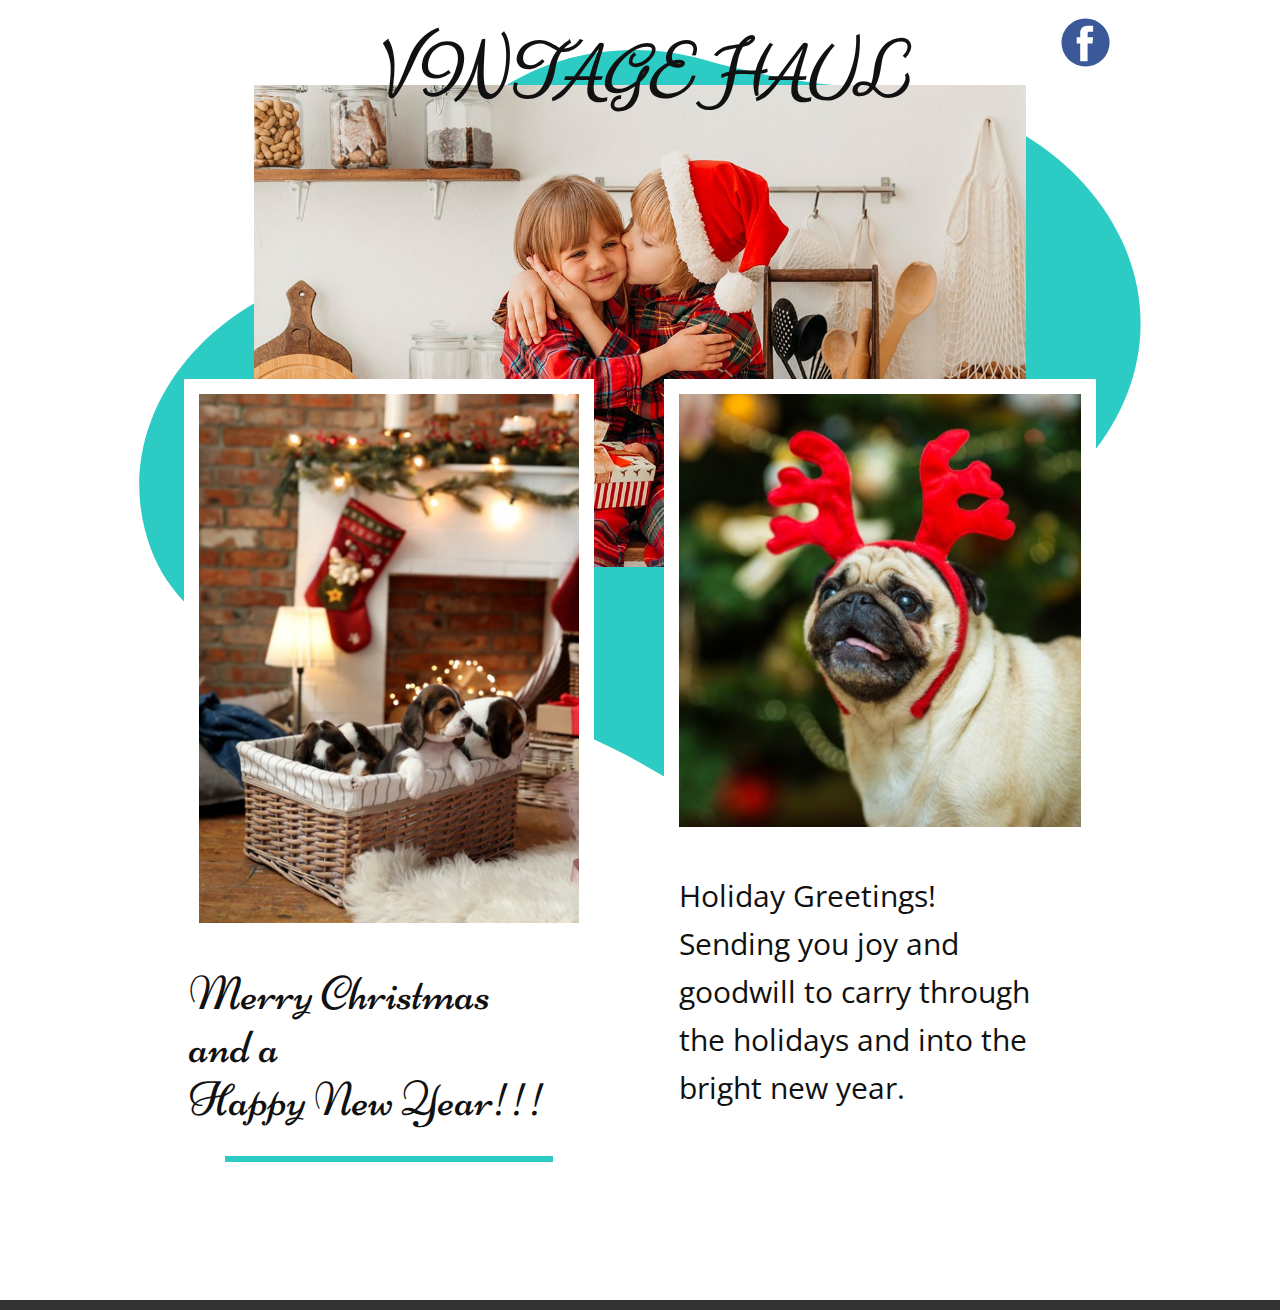
<file: index.html>
<!DOCTYPE html>
<html style="font-size: 16px;" lang="en"><head>
    <meta name="viewport" content="width=device-width, initial-scale=1.0">
    <meta charset="utf-8">
    <meta name="keywords" content="Merry Christmas&nbsp;and a&nbsp;Happy New Year!!!">
    <meta name="description" content="">
    <title>Home</title>
    <link rel="stylesheet" href="nicepage.css" media="screen">
<link rel="stylesheet" href="Home.css" media="screen">
    <script class="u-script" type="text/javascript" src="jquery.js" defer=""></script>
    <script class="u-script" type="text/javascript" src="nicepage.js" defer=""></script>
    <meta name="generator" content="Nicepage 5.0.7, nicepage.com">
    <link id="u-theme-google-font" rel="stylesheet" href="https://fonts.googleapis.com/css?family=Roboto:100,100i,300,300i,400,400i,500,500i,700,700i,900,900i|Open+Sans:300,300i,400,400i,500,500i,600,600i,700,700i,800,800i">
    <link id="u-page-google-font" rel="stylesheet" href="https://fonts.googleapis.com/css?family=Niconne:400|Clicker+Script:400">
    
    
    <script type="application/ld+json">{
		"@context": "http://schema.org",
		"@type": "Organization",
		"name": ""
}</script>
    <meta name="theme-color" content="#478ac9">
    <meta property="og:title" content="Home">
    <meta property="og:type" content="website">
  </head>
  <body data-home-page="Home.html" data-home-page-title="Home" class="u-body u-xl-mode" data-lang="en">
    <section class="u-align-center u-clearfix u-section-1" id="carousel_b403">
      <div class="u-clearfix u-sheet u-sheet-1">
        <div class="u-expanded-width-md u-expanded-width-sm u-expanded-width-xs u-shape u-shape-svg u-text-palette-4-base u-shape-1">
          <svg class="u-svg-link" preserveAspectRatio="none" viewBox="0 0 160 150" style=""><use xmlns:xlink="http://www.w3.org/1999/xlink" xlink:href="#svg-0197"></use></svg>
          <svg xmlns="http://www.w3.org/2000/svg" xmlns:xlink="http://www.w3.org/1999/xlink" version="1.1" xml:space="preserve" class="u-svg-content" viewBox="0 0 160 150" x="0px" y="0px" id="svg-0197"><path d="M43.2,126.9c14.2,1.3,27.6,7,39.1,15.6c8.3,6.1,19.4,10.3,32.7,5.3c11.7-4.4,18.6-17.4,21-30.2c2.6-13.3,8.1-25.9,15.7-37.1
	c8.3-12.1,10.8-27.9,5.3-42.7C150.5,20.3,134.6,9,117,7.6C107.9,6.9,98.8,5,90.1,1.9C83-0.6,75-0.7,67.4,2.1
	c-9.9,3.7-17,11.6-20.1,21c-3.3,10.1-10.9,18-20.6,22.2c-0.1,0-0.1,0.1-0.2,0.1c-20.3,8.9-31,32-24.6,53.2
	C6.9,115.6,25.2,125.2,43.2,126.9z"></path></svg>
        </div>
        <img class="u-expanded-width-md u-expanded-width-sm u-expanded-width-xs u-image u-image-1" src="images/fgh-min.jpg">
        <div class="u-clearfix u-expanded-width-sm u-layout-wrap u-layout-wrap-1">
          <div class="u-gutter-0 u-layout">
            <div class="u-layout-row">
              <div class="u-container-style u-layout-cell u-left-cell u-size-27-lg u-size-27-xl u-size-30-md u-size-30-sm u-size-30-xs u-layout-cell-1">
                <div class="u-container-layout u-container-layout-1">
                  <img class="u-border-15 u-border-white u-expanded-width-lg u-expanded-width-md u-expanded-width-sm u-expanded-width-xl u-image u-image-2" src="images/puppies-basket_144627-45609.jpg">
                  <h1 class="u-custom-font u-text u-text-1">Merry Christmas&nbsp;<br>and a&nbsp;<br>Happy New Year!!!
                  </h1>
                  <div class="u-border-6 u-border-palette-4-base u-line u-line-horizontal u-line-1"></div>
                </div>
              </div>
              <div class="u-container-style u-layout-cell u-right-cell u-size-30-md u-size-30-sm u-size-30-xs u-size-33-lg u-size-33-xl u-layout-cell-2">
                <div class="u-container-layout u-valign-bottom-xs u-container-layout-2">
                  <img class="u-border-15 u-border-white u-expanded-width-lg u-expanded-width-md u-expanded-width-xl u-image u-image-3" src="images/pug-with-red-deer-antlers-happy-dog-christmas-pug-dog-christmas-mood-dog-apartment_231208-7796.jpg">
                  <p class="u-text u-text-2"> Holiday Greetings!&nbsp;<br>Sending you joy and goodwill to carry through the holidays and into the bright new year.<br>
                  </p>
                </div>
              </div>
            </div>
          </div>
        </div>
        <div class="u-social-icons u-spacing-10 u-social-icons-1">
          <a class="u-social-url" title="facebook" target="_blank" href="https://www.facebook.com/KaileyJewels"><span class="u-icon u-social-facebook u-social-icon u-icon-1"><svg class="u-svg-link" preserveAspectRatio="xMidYMin slice" viewBox="0 0 112 112" style=""><use xmlns:xlink="http://www.w3.org/1999/xlink" xlink:href="#svg-e63c"></use></svg><svg class="u-svg-content" viewBox="0 0 112 112" x="0" y="0" id="svg-e63c"><circle fill="currentColor" cx="56.1" cy="56.1" r="55"></circle><path fill="#FFFFFF" d="M73.5,31.6h-9.1c-1.4,0-3.6,0.8-3.6,3.9v8.5h12.6L72,58.3H60.8v40.8H43.9V58.3h-8V43.9h8v-9.2
c0-6.7,3.1-17,17-17h12.5v13.9H73.5z"></path></svg></span>
          </a>
        </div>
        <p class="u-custom-font u-text u-text-3">VINTAGE HAUL</p>
      </div>
    </section>
    
    
    <footer class="u-align-center u-clearfix u-footer u-grey-80 u-footer" id="sec-d04c"><div class="u-clearfix u-sheet u-sheet-1"></div></footer>

  
</body></html>
</file>
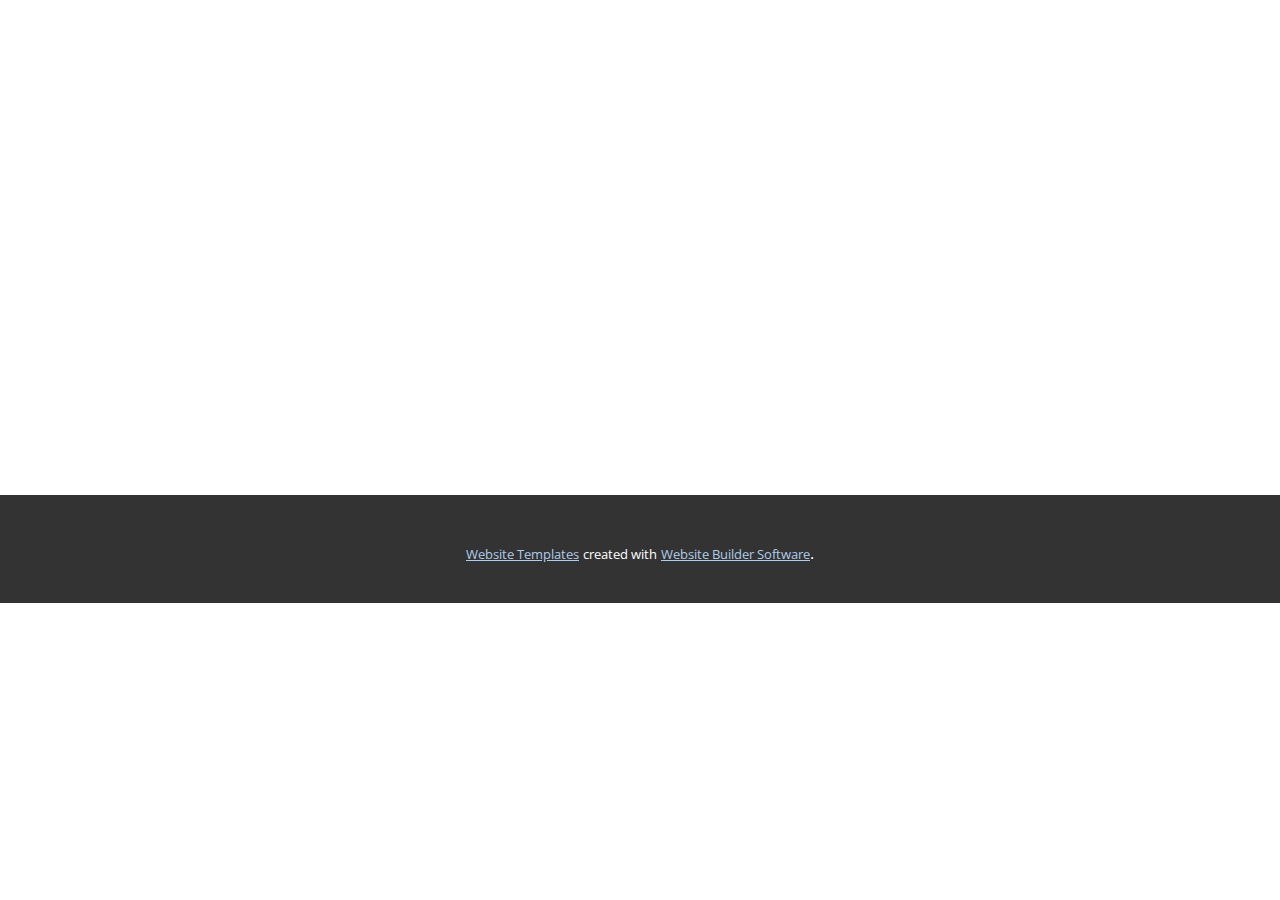
<file: Contact.html>
<!DOCTYPE html>
<html style="font-size: 16px;" lang="en"><head>
    <meta name="viewport" content="width=device-width, initial-scale=1.0">
    <meta charset="utf-8">
    <meta name="keywords" content="">
    <meta name="description" content="">
    <title>Contact</title>
    <link rel="stylesheet" href="nicepage.css" media="screen">
<link rel="stylesheet" href="Contact.css" media="screen">
    <script class="u-script" type="text/javascript" src="jquery.js" defer=""></script>
    <script class="u-script" type="text/javascript" src="nicepage.js" defer=""></script>
    <meta name="generator" content="Nicepage 5.0.7, nicepage.com">
    <link id="u-theme-google-font" rel="stylesheet" href="https://fonts.googleapis.com/css?family=Roboto:100,100i,300,300i,400,400i,500,500i,700,700i,900,900i|Open+Sans:300,300i,400,400i,500,500i,600,600i,700,700i,800,800i">
    
    
    <script type="application/ld+json">{
		"@context": "http://schema.org",
		"@type": "Organization",
		"name": ""
}</script>
    <meta name="theme-color" content="#478ac9">
    <meta property="og:title" content="Contact">
    <meta property="og:type" content="website">
  </head>
  <body class="u-body u-xl-mode" data-lang="en"><header class="u-clearfix u-header u-header" id="sec-162c"><div class="u-clearfix u-sheet u-sheet-1"></div></header>
    <section class="u-clearfix u-section-1" id="sec-74f7">
      <div class="u-clearfix u-sheet u-sheet-1"></div>
    </section>
    
    
    <footer class="u-align-center u-clearfix u-footer u-grey-80 u-footer" id="sec-d04c"><div class="u-clearfix u-sheet u-sheet-1"></div></footer>
    <section class="u-backlink u-clearfix u-grey-80">
      <a class="u-link" href="https://nicepage.com/website-templates" target="_blank">
        <span>Website Templates</span>
      </a>
      <p class="u-text">
        <span>created with</span>
      </p>
      <a class="u-link" href="" target="_blank">
        <span>Website Builder Software</span>
      </a>. 
    </section>
  
</body></html>
</file>
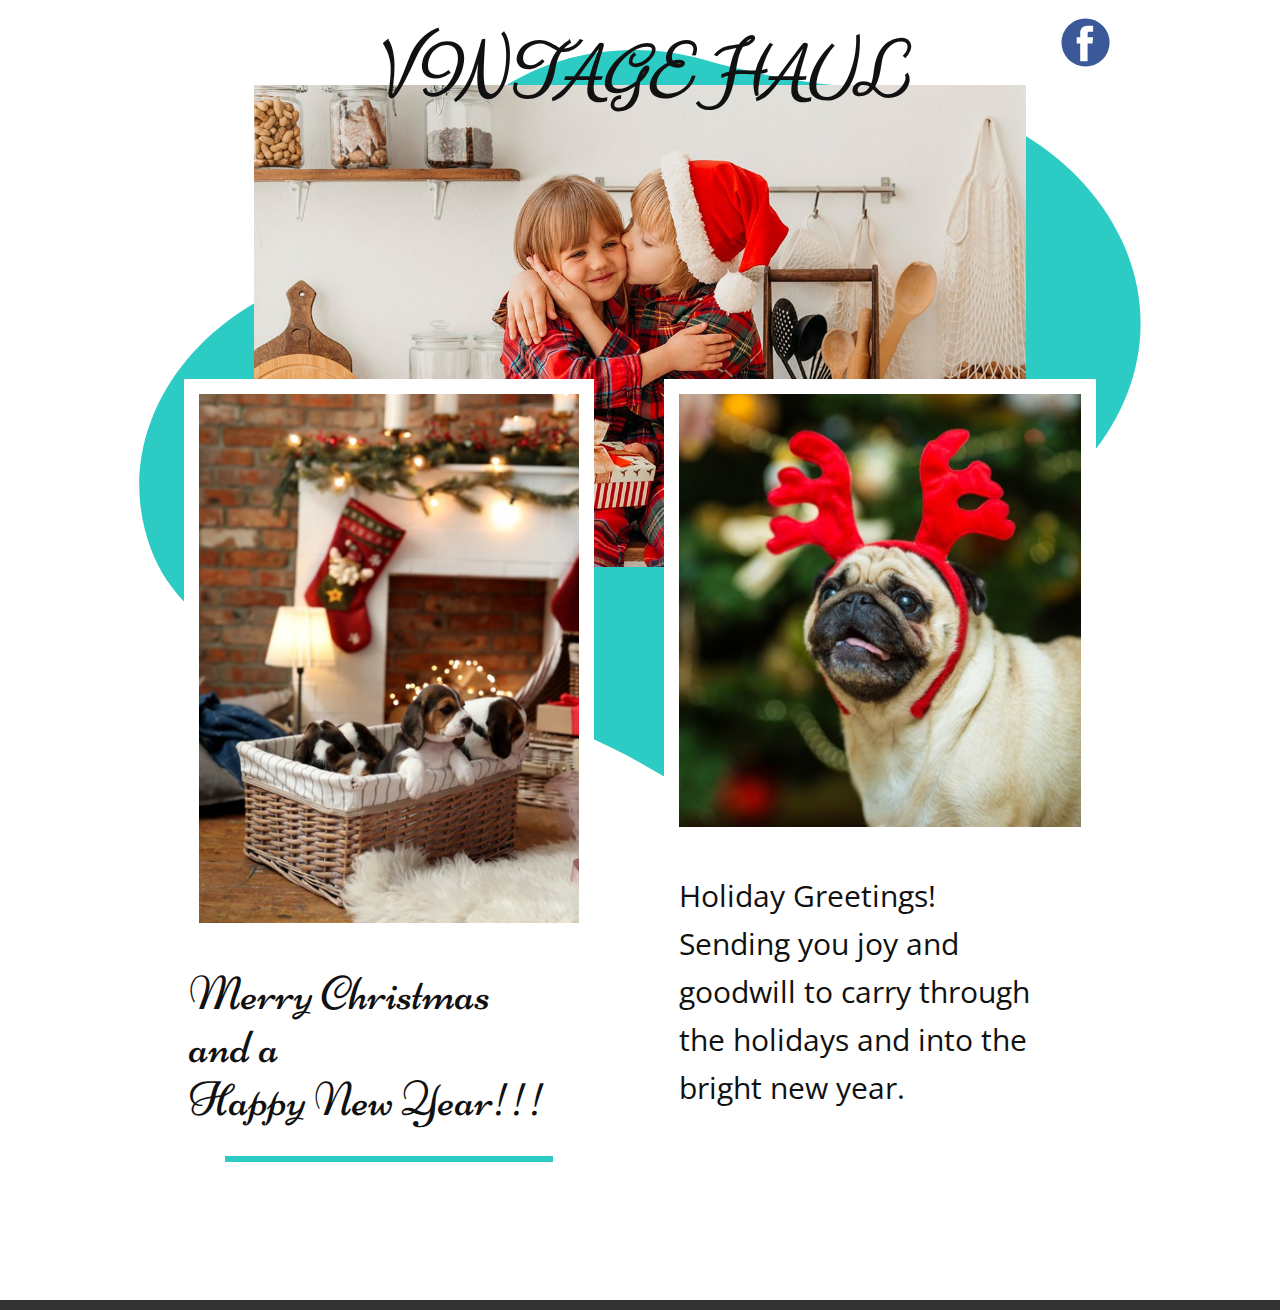
<file: Home.html>
<!DOCTYPE html>
<html style="font-size: 16px;" lang="en"><head>
    <meta name="viewport" content="width=device-width, initial-scale=1.0">
    <meta charset="utf-8">
    <meta name="keywords" content="Merry Christmas&nbsp;and a&nbsp;Happy New Year!!!">
    <meta name="description" content="">
    <title>Home</title>
    <link rel="stylesheet" href="nicepage.css" media="screen">
<link rel="stylesheet" href="Home.css" media="screen">
    <script class="u-script" type="text/javascript" src="jquery.js" defer=""></script>
    <script class="u-script" type="text/javascript" src="nicepage.js" defer=""></script>
    <meta name="generator" content="Nicepage 5.0.7, nicepage.com">
    <link id="u-theme-google-font" rel="stylesheet" href="https://fonts.googleapis.com/css?family=Roboto:100,100i,300,300i,400,400i,500,500i,700,700i,900,900i|Open+Sans:300,300i,400,400i,500,500i,600,600i,700,700i,800,800i">
    <link id="u-page-google-font" rel="stylesheet" href="https://fonts.googleapis.com/css?family=Niconne:400|Clicker+Script:400">
    
    
    <script type="application/ld+json">{
		"@context": "http://schema.org",
		"@type": "Organization",
		"name": ""
}</script>
    <meta name="theme-color" content="#478ac9">
    <meta property="og:title" content="Home">
    <meta property="og:type" content="website">
  </head>
  <body class="u-body u-xl-mode" data-lang="en">
    <section class="u-align-center u-clearfix u-section-1" id="carousel_b403">
      <div class="u-clearfix u-sheet u-sheet-1">
        <div class="u-expanded-width-md u-expanded-width-sm u-expanded-width-xs u-shape u-shape-svg u-text-palette-4-base u-shape-1">
          <svg class="u-svg-link" preserveAspectRatio="none" viewBox="0 0 160 150" style=""><use xmlns:xlink="http://www.w3.org/1999/xlink" xlink:href="#svg-0197"></use></svg>
          <svg xmlns="http://www.w3.org/2000/svg" xmlns:xlink="http://www.w3.org/1999/xlink" version="1.1" xml:space="preserve" class="u-svg-content" viewBox="0 0 160 150" x="0px" y="0px" id="svg-0197"><path d="M43.2,126.9c14.2,1.3,27.6,7,39.1,15.6c8.3,6.1,19.4,10.3,32.7,5.3c11.7-4.4,18.6-17.4,21-30.2c2.6-13.3,8.1-25.9,15.7-37.1
	c8.3-12.1,10.8-27.9,5.3-42.7C150.5,20.3,134.6,9,117,7.6C107.9,6.9,98.8,5,90.1,1.9C83-0.6,75-0.7,67.4,2.1
	c-9.9,3.7-17,11.6-20.1,21c-3.3,10.1-10.9,18-20.6,22.2c-0.1,0-0.1,0.1-0.2,0.1c-20.3,8.9-31,32-24.6,53.2
	C6.9,115.6,25.2,125.2,43.2,126.9z"></path></svg>
        </div>
        <img class="u-expanded-width-md u-expanded-width-sm u-expanded-width-xs u-image u-image-1" src="images/fgh-min.jpg">
        <div class="u-clearfix u-expanded-width-sm u-layout-wrap u-layout-wrap-1">
          <div class="u-gutter-0 u-layout">
            <div class="u-layout-row">
              <div class="u-container-style u-layout-cell u-left-cell u-size-27-lg u-size-27-xl u-size-30-md u-size-30-sm u-size-30-xs u-layout-cell-1">
                <div class="u-container-layout u-container-layout-1">
                  <img class="u-border-15 u-border-white u-expanded-width-lg u-expanded-width-md u-expanded-width-sm u-expanded-width-xl u-image u-image-2" src="images/puppies-basket_144627-45609.jpg">
                  <h1 class="u-custom-font u-text u-text-1">Merry Christmas&nbsp;<br>and a&nbsp;<br>Happy New Year!!!
                  </h1>
                  <div class="u-border-6 u-border-palette-4-base u-line u-line-horizontal u-line-1"></div>
                </div>
              </div>
              <div class="u-container-style u-layout-cell u-right-cell u-size-30-md u-size-30-sm u-size-30-xs u-size-33-lg u-size-33-xl u-layout-cell-2">
                <div class="u-container-layout u-valign-bottom-xs u-container-layout-2">
                  <img class="u-border-15 u-border-white u-expanded-width-lg u-expanded-width-md u-expanded-width-xl u-image u-image-3" src="images/pug-with-red-deer-antlers-happy-dog-christmas-pug-dog-christmas-mood-dog-apartment_231208-7796.jpg">
                  <p class="u-text u-text-2"> Holiday Greetings!&nbsp;<br>Sending you joy and goodwill to carry through the holidays and into the bright new year.<br>
                  </p>
                </div>
              </div>
            </div>
          </div>
        </div>
        <div class="u-social-icons u-spacing-10 u-social-icons-1">
          <a class="u-social-url" title="facebook" target="_blank" href="https://www.facebook.com/KaileyJewels"><span class="u-icon u-social-facebook u-social-icon u-icon-1"><svg class="u-svg-link" preserveAspectRatio="xMidYMin slice" viewBox="0 0 112 112" style=""><use xmlns:xlink="http://www.w3.org/1999/xlink" xlink:href="#svg-e63c"></use></svg><svg class="u-svg-content" viewBox="0 0 112 112" x="0" y="0" id="svg-e63c"><circle fill="currentColor" cx="56.1" cy="56.1" r="55"></circle><path fill="#FFFFFF" d="M73.5,31.6h-9.1c-1.4,0-3.6,0.8-3.6,3.9v8.5h12.6L72,58.3H60.8v40.8H43.9V58.3h-8V43.9h8v-9.2
c0-6.7,3.1-17,17-17h12.5v13.9H73.5z"></path></svg></span>
          </a>
        </div>
        <p class="u-custom-font u-text u-text-3">VINTAGE HAUL</p>
      </div>
    </section>
    
    
    <footer class="u-align-center u-clearfix u-footer u-grey-80 u-footer" id="sec-d04c"><div class="u-clearfix u-sheet u-sheet-1"></div></footer>

  
</body></html>
</file>
